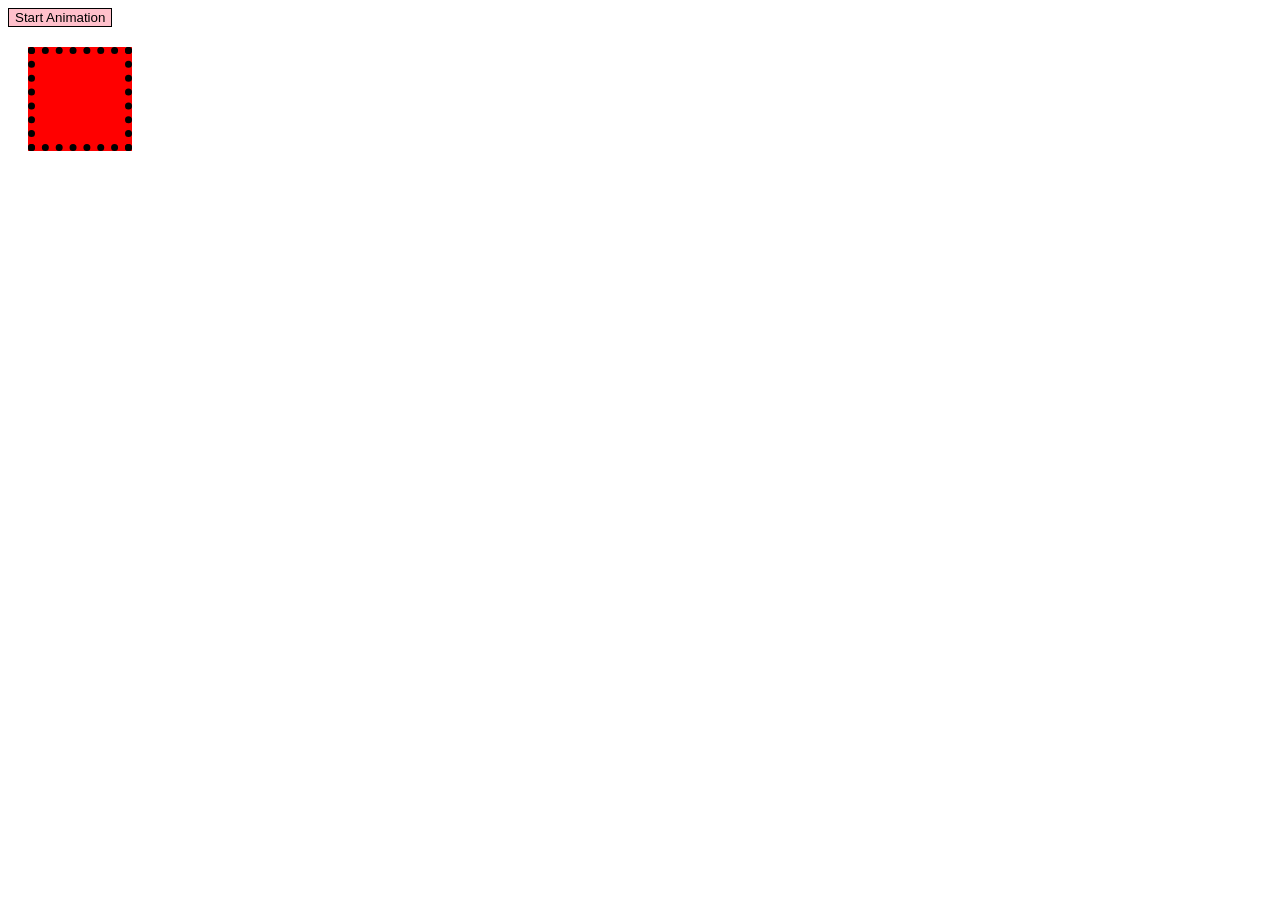
<file: week-3/animation.html>
<!DOCTYPE html>
<html>
<head>

<script src="https://code.jquery.com/jquery-3.7.1.min.js"></script>

<script>
$(document).ready(function(){

    $("button").click(function(){

        $("div").animate({
            left: "500px"
        }, 1000);

        $("div").queue(function(next){
            $(this).css("background-color", "blue");
            next();
        });

        $("div").animate({
            top: "300px"
        }, 1000);

        $("div").queue(function(next){
            $(this).css("background-color", "green");
            next();
        });

        $("div").animate({
            left: "0px"
        }, 1000);

        $("div").queue(function(next){
            $(this).css("background-color", "yellow");
            next();
        });

        $("div").animate({
            top: "0px"
        }, 1000);

        $("div").queue(function(next){
            $(this).css("background-color", "red");
            next();
        });

    });

});
</script>

</head>

<body>

<button style = "background-color: pink; border: 1px solid black;">Start Animation</button>

<div style="width: 50px; height: 50px; border: 7px dotted black; padding: 20px; margin: 20px; background-color: red; position: absolute;">
</div>

</body>
</html>
</file>
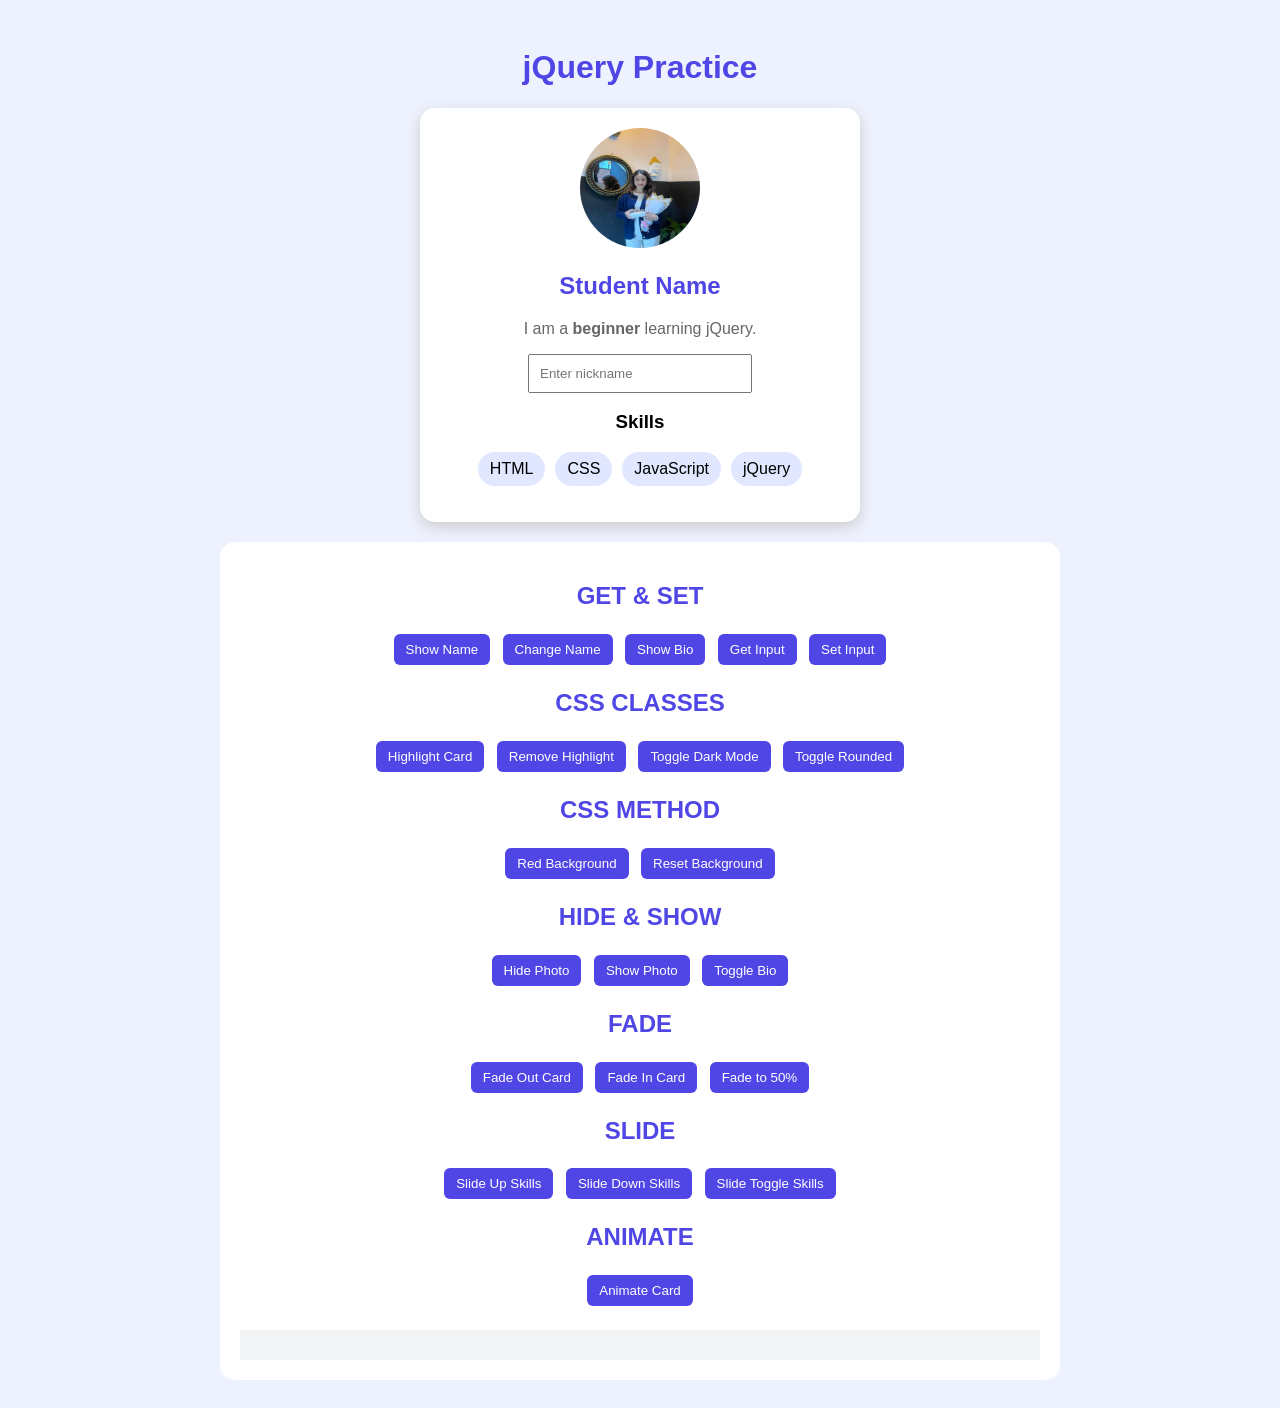
<file: week-3/getset.html>
<!DOCTYPE html>
<html>

<head>
    <title>jQuery Practice</title>

    <script src="https://code.jquery.com/jquery-3.7.1.min.js"></script>
    <link rel="stylesheet" href="get.css">
</head>

<body>

    <h1>jQuery Practice</h1>

    <div id="profile-card">

        <img id="profile-photo"
             src="profile.png"
             alt="Profile Photo">

        <h2 id="student-name">Student Name</h2>

        <p id="student-bio">
            I am a <b>beginner</b> learning jQuery.
        </p>

        <input type="text"
               id="nickname-input"
               placeholder="Enter nickname">

        <h3>Skills</h3>

        <ul id="skills-list">
            <li>HTML</li>
            <li>CSS</li>
            <li>JavaScript</li>
            <li>jQuery</li>
        </ul>

    </div>


    <div class="controls">

        <h2>GET & SET</h2>

        <div class="button-group">
            <button id="show-name">Show Name</button>
            <button id="change-name">Change Name</button>
            <button id="show-bio">Show Bio</button>
            <button id="get-input">Get Input</button>
            <button id="set-input">Set Input</button>
        </div>


        <h2>CSS CLASSES</h2>

        <div class="button-group">
            <button id="highlight-card">Highlight Card</button>
            <button id="remove-highlight">Remove Highlight</button>
            <button id="toggle-dark-mode">Toggle Dark Mode</button>
            <button id="toggle-rounded">Toggle Rounded</button>
        </div>


        <h2>CSS METHOD</h2>

        <div class="button-group">
            <button id="red-background">Red Background</button>
            <button id="reset-background">Reset Background</button>
        </div>


        <h2>HIDE & SHOW</h2>

        <div class="button-group">
            <button id="hide-photo">Hide Photo</button>
            <button id="show-photo">Show Photo</button>
            <button id="toggle-bio">Toggle Bio</button>
        </div>


        <h2>FADE</h2>

        <div class="button-group">
            <button id="fade-out-card">Fade Out Card</button>
            <button id="fade-in-card">Fade In Card</button>
            <button id="fade-50">Fade to 50%</button>
        </div>


        <h2>SLIDE</h2>

        <div class="button-group">
            <button id="slide-up-skills">Slide Up Skills</button>
            <button id="slide-down-skills">Slide Down Skills</button>
            <button id="slide-toggle-skills">Slide Toggle Skills</button>
        </div>


        <h2>ANIMATE</h2>

        <div class="button-group">
            <button id="animate-card">Animate Card</button>
        </div>


        <div id="output"></div>

    </div>


    <script>

        $(document).ready(function () {

            // 1. GET & SET

            $("#show-name").click(function () {
                $("#output").text($("#student-name").text());
            });

            $("#change-name").click(function () {
                $("#student-name").text("Shambhawi Shah");
            });

            $("#show-bio").click(function () {
                $("#output").html($("#student-bio").html());
            });

            $("#get-input").click(function () {
                $("#output").text($("#nickname-input").val());
            });

            $("#set-input").click(function () {
                $("#nickname-input").val("jQuery Pro");
            });


            // 2. CSS CLASSES

            $("#highlight-card").click(function () {
                $("#profile-card").addClass("highlighted");
            });

            $("#remove-highlight").click(function () {
                $("#profile-card").removeClass("highlighted");
            });

            $("#toggle-dark-mode").click(function () {
                $("#profile-card").toggleClass("dark-mode");
            });

            $("#toggle-rounded").click(function () {
                $("#profile-photo").toggleClass("rounded");
            });


            // 3. CSS METHOD

            $("#red-background").click(function () {
                $("#profile-card").css("background-color", "red");
            });

            $("#reset-background").click(function () {
                $("#profile-card").css("background-color", "white");
            });


            // 4. HIDE & SHOW

            $("#hide-photo").click(function () {
                $("#profile-photo").hide("slow");
            });

            $("#show-photo").click(function () {
                $("#profile-photo").show("slow");
            });

            $("#toggle-bio").click(function () {
                $("#student-bio").toggle();
            });


            // 5. FADE

            $("#fade-out-card").click(function () {
                $("#profile-card").fadeOut();
            });

            $("#fade-in-card").click(function () {
                $("#profile-card").fadeIn();
            });

            $("#fade-50").click(function () {
                $("#profile-card").fadeTo("slow", 0.5);
            });


            // 6. SLIDE

            $("#slide-up-skills").click(function () {
                $("#skills-list").slideUp();
            });

            $("#slide-down-skills").click(function () {
                $("#skills-list").slideDown();
            });

            $("#slide-toggle-skills").click(function () {
                $("#skills-list").slideToggle();
            });


            // 7. ANIMATE

            $("#animate-card").click(function () {
                $("#profile-card")
                    .animate({ marginLeft: "200px" }, 1000)
                    .animate({ marginLeft: "0px" }, 1000);
            });


            // 8. EVENTS

            $("#profile-photo").mouseenter(function () {
                $("#profile-photo").addClass("shadow");
            });

            $("#profile-photo").mouseleave(function () {
                $("#profile-photo").removeClass("shadow");
            });

            $("#nickname-input").keypress(function (event) {
                $("#output").text(event.key);
            });

        });

    </script>

</body>

</html>
</file>
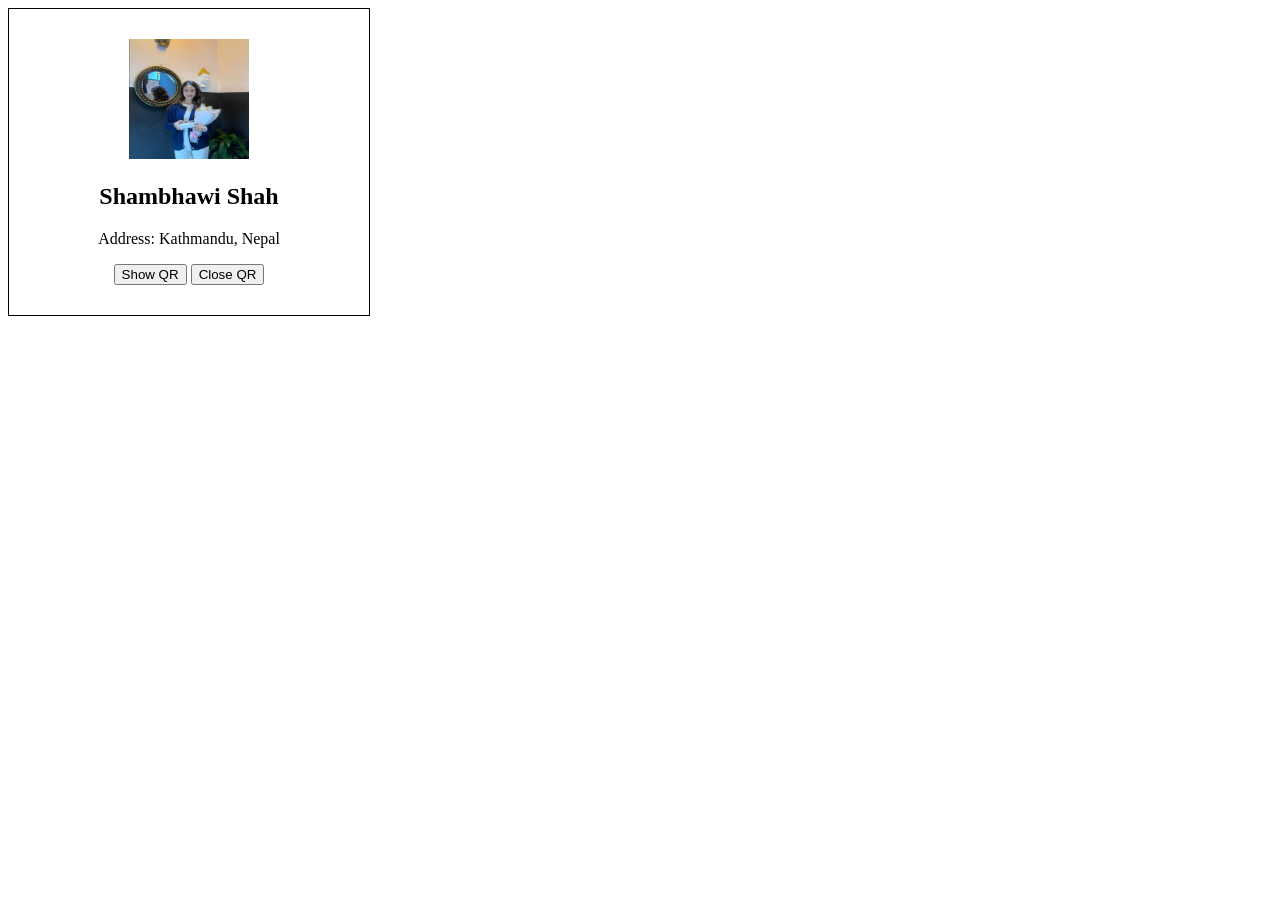
<file: week-3/profile.html>
<!DOCTYPE html>
<html>
<head>
    <title>Profile Card</title>

    <script src="https://code.jquery.com/jquery-3.7.1.min.js"></script>

    <style>
        .card {
            width: 300px;
            padding: 30px;
            border: 1px solid black;
            text-align: center;
        }

        .profile {
            width: 120px;
            height: 120px;
        }

        #qr {
            display: none;
        }

        #qr img {
            width: 150px;
        }
    </style>
</head>

<body>

    <div class="card">

        <img class="profile" src="profile.png">

        <h2>Shambhawi Shah</h2>

        <p>Address: Kathmandu, Nepal</p>

        <button id="show">Show QR</button>
        <button id="close">Close QR</button>

        <div id="qr">
            <p>My QR Code</p>
            <img src="sam.qr.png">
        </div>

    </div>

    <script>

        $(document).ready(function() {

            $("#show").click(function() {
                $("#qr").show();
            });

            $("#close").click(function() {
                $("#qr").hide();
            });

        });

    </script>

</body>
</html>
</file>
<file: week-3/get.css>
body {
        font-family: Arial;
        background: #eef2ff;
        padding: 20px;
    }

    h1 {
        text-align: center;
        color: #4f46e5;
    }

    #profile-card {
        width: 400px;
        margin: 20px auto;
        padding: 20px;
        background: white;
        text-align: center;
        border-radius: 15px;
        box-shadow: 0 5px 15px #ccc;
    }

    #profile-photo {
        width: 120px;
        height: 120px;
        border-radius: 50%;
    }

    #student-bio {
        color: #666;
    }

    #nickname-input {
        padding: 10px;
        width: 200px;
    }

    .controls {
        max-width: 800px;
        margin: auto;
        padding: 20px;
        background: white;
        border-radius: 15px;
    }

    h2 {
        text-align: center;
        color: #4f46e5;
    }

    .button-group {
        text-align: center;
        margin-bottom: 20px;
    }

    button {
        padding: 8px 12px;
        margin: 4px;
        border: none;
        border-radius: 6px;
        background: #4f46e5;
        color: white;
        cursor: pointer;
    }

    button:hover {
        background: #3730a3;
    }

    #skills-list {
        display: flex;
        justify-content: center;
        gap: 10px;
        padding: 0;
        list-style: none;
    }

    #skills-list li {
        background: #e0e7ff;
        padding: 8px 12px;
        border-radius: 20px;
    }

    #output {
        margin-top: 20px;
        padding: 15px;
        background: #f3f4f6;
        text-align: center;
    }

    .highlighted {
        border: 5px solid yellow;
    }

    .dark-mode {
        background: #222;
        color: white;
    }

    .dark-mode #student-bio {
        color: white;
    }

    .rounded {
        border-radius: 20px !important;
    }

    .shadow {
        box-shadow: 0 0 20px #555;
    }
</file>
